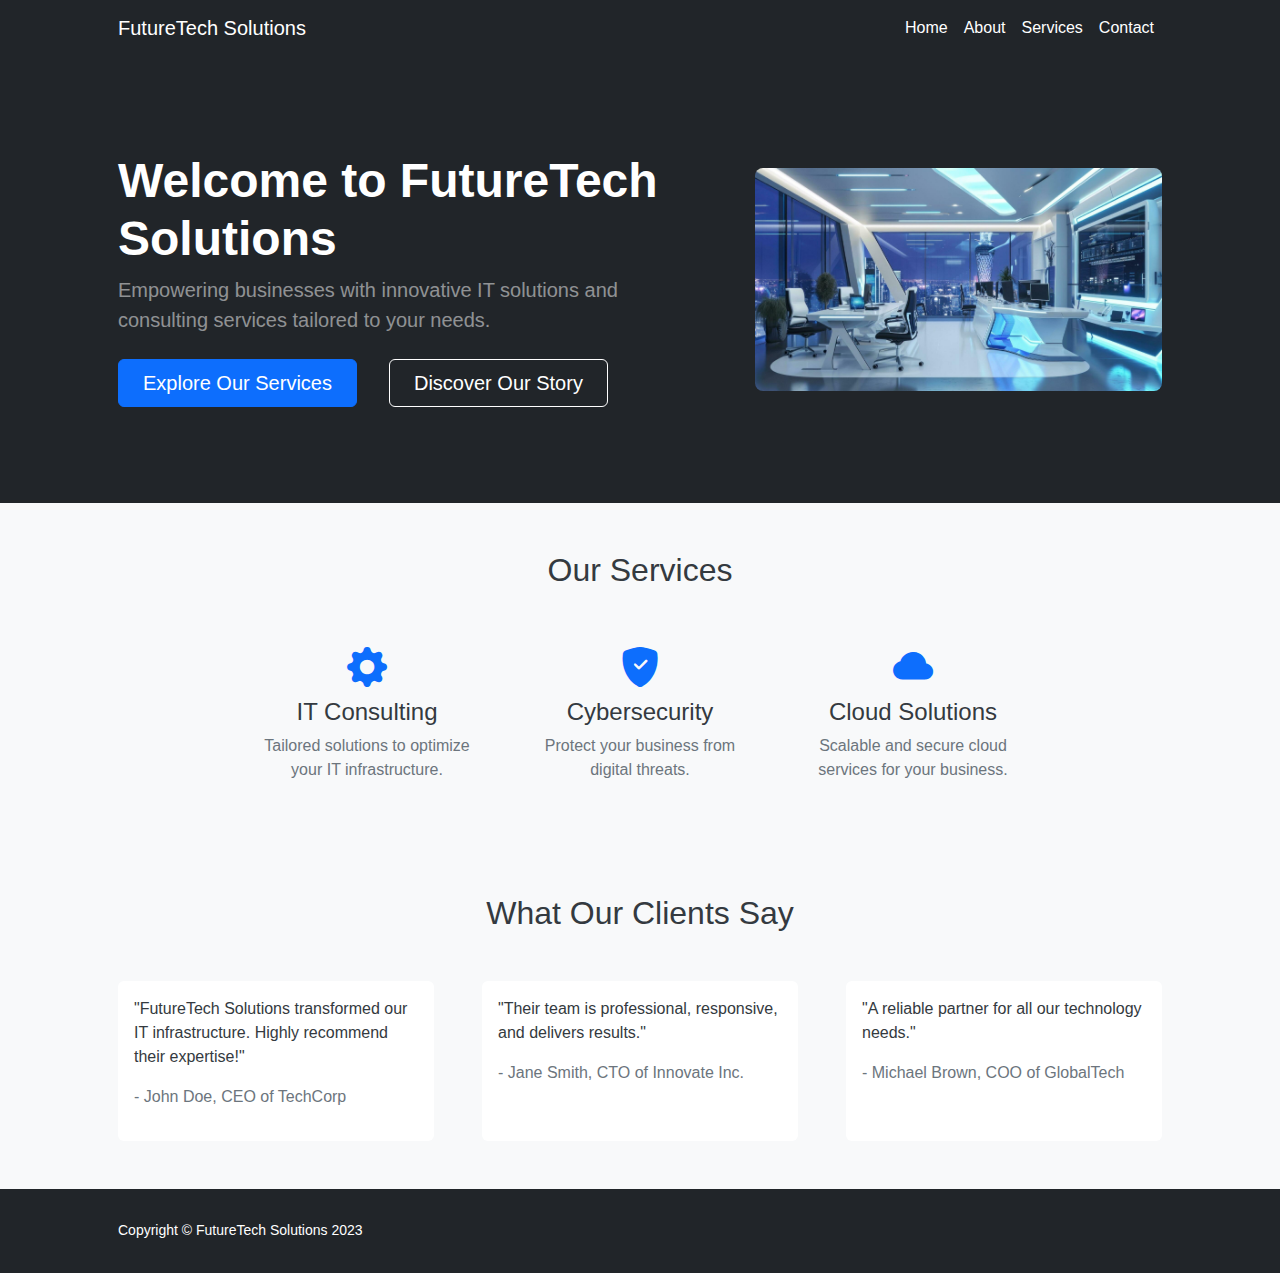
<file: lab 8/exercise/index.html>
<!DOCTYPE html>
<html lang="en">
  <head>
    <meta charset="utf-8" />
    <meta
      name="viewport"
      content="width=device-width, initial-scale=1, shrink-to-fit=no"
    />
    <meta
      name="description"
      content="Empowering businesses with innovative IT solutions and consulting services tailored to your needs."
    />
    <meta
      name="keywords"
      content="IT consulting, technology services, FutureTech Solutions, IT solutions, business technology"
    />
    <meta name="author" content="FutureTech Solutions" />
    <title>FutureTech Solutions | IT Consulting & Technology Services</title>
    <link rel="icon" type="assets/logo.png" href="assets/favicon.ico" />
    <link
      href="https://cdn.jsdelivr.net/npm/bootstrap-icons@1.5.0/font/bootstrap-icons.css"
      rel="stylesheet"
    />
    <link href="css/styles.css" rel="stylesheet" />
  </head>
  <body class="d-flex flex-column h-100">
    <main class="flex-shrink-0">
      <!-- Navigation -->
      <nav class="navbar navbar-expand-lg navbar-dark bg-dark">
        <div class="container px-5">
          <a class="navbar-brand" href="index.html">FutureTech Solutions</a>
          <button
            class="navbar-toggler"
            type="button"
            data-bs-toggle="collapse"
            data-bs-target="#navbarSupportedContent"
            aria-controls="navbarSupportedContent"
            aria-expanded="false"
            aria-label="Toggle navigation"
          >
            <span class="navbar-toggler-icon"></span>
          </button>
          <div class="collapse navbar-collapse" id="navbarSupportedContent">
            <ul class="navbar-nav ms-auto mb-2 mb-lg-0">
              <li class="nav-item">
                <a class="nav-link" href="index.html">Home</a>
              </li>
              <li class="nav-item">
                <a class="nav-link" href="about.html">About</a>
              </li>
              <li class="nav-item">
                <a class="nav-link" href="services.html">Services</a>
              </li>
              <li class="nav-item">
                <a class="nav-link" href="contact.html">Contact</a>
              </li>
            </ul>
          </div>
        </div>
      </nav>

      <!-- Hero Section -->
      <header class="bg-dark py-5">
        <div class="container px-5">
          <div class="row gx-5 align-items-center justify-content-center">
            <div class="col-lg-8 col-xl-7 col-xxl-6">
              <div class="my-5 text-center text-xl-start">
                <h1 class="display-5 fw-bolder text-white mb-2">
                  Welcome to FutureTech Solutions
                </h1>
                <p class="lead fw-normal text-white-50 mb-4">
                  Empowering businesses with innovative IT solutions and
                  consulting services tailored to your needs.
                </p>
                <div
                  class="d-grid gap-3 d-sm-flex justify-content-sm-center justify-content-xl-start"
                >
                  <a
                    class="btn btn-primary btn-lg px-4 me-sm-3"
                    href="services.html"
                    >Explore Our Services</a
                  >
                  <a class="btn btn-outline-light btn-lg px-4" href="about.html"
                    >Discover Our Story</a
                  >
                </div>
              </div>
            </div>
            <div class="col-xl-5 col-xxl-6 d-none d-xl-block text-center">
              <img
                class="img-fluid rounded-3 my-5"
                src="assets/office.jpg"
                alt="FutureTech Solutions"
              />
            </div>
          </div>
        </div>
      </header>

      <!-- Services Overview Section -->
      <section class="py-5">
        <div class="container px-5">
          <h2 class="text-center mb-5">Our Services</h2>
          <div class="row gx-5 justify-content-center">
            <!-- IT Consulting -->
            <div class="col-md-3 text-center">
              <i class="bi bi-gear-fill fs-1 text-primary"></i>
              <h3 class="h4 mb-2">IT Consulting</h3>
              <p class="text-muted">
                Tailored solutions to optimize your IT infrastructure.
              </p>
            </div>
            <!-- Cybersecurity -->
            <div class="col-md-3 text-center">
              <i class="bi bi-shield-fill-check fs-1 text-primary"></i>
              <h3 class="h4 mb-2">Cybersecurity</h3>
              <p class="text-muted">
                Protect your business from digital threats.
              </p>
            </div>
            <!-- Cloud Solutions -->
            <div class="col-md-3 text-center">
              <i class="bi bi-cloud-fill fs-1 text-primary"></i>
              <h3 class="h4 mb-2">Cloud Solutions</h3>
              <p class="text-muted">
                Scalable and secure cloud services for your business.
              </p>
            </div>
          </div>
        </div>
      </section>

      <!-- Testimonials Section -->
      <section class="py-5 bg-light">
        <div class="container px-5">
          <h2 class="text-center mb-5">What Our Clients Say</h2>
          <div class="row gx-5">
            <div class="col-md-4">
              <div class="card h-100">
                <div class="card-body">
                  <p class="card-text">
                    "FutureTech Solutions transformed our IT infrastructure.
                    Highly recommend their expertise!"
                  </p>
                  <p class="text-muted">- John Doe, CEO of TechCorp</p>
                </div>
              </div>
            </div>
            <div class="col-md-4">
              <div class="card h-100">
                <div class="card-body">
                  <p class="card-text">
                    "Their team is professional, responsive, and delivers
                    results."
                  </p>
                  <p class="text-muted">- Jane Smith, CTO of Innovate Inc.</p>
                </div>
              </div>
            </div>
            <div class="col-md-4">
              <div class="card h-100">
                <div class="card-body">
                  <p class="card-text">
                    "A reliable partner for all our technology needs."
                  </p>
                  <p class="text-muted">- Michael Brown, COO of GlobalTech</p>
                </div>
              </div>
            </div>
          </div>
        </div>
      </section>
    </main>

    <!-- Footer -->
    <footer class="bg-dark py-4 mt-auto">
      <div class="container px-5">
        <div
          class="row align-items-center justify-content-between flex-column flex-sm-row"
        >
          <div class="col-auto">
            <div class="small m-0 text-white">
              Copyright &copy; FutureTech Solutions 2023
            </div>
          </div>
          <div class="col-auto">
            <div class="social-icons">
              <a href="#" class="me-3"
                ><i class="fab fa-facebook-f text-white"></i
              ></a>
              <a href="#" class="me-3"
                ><i class="fab fa-twitter text-white"></i
              ></a>
              <a href="#" class="me-3"
                ><i class="fab fa-linkedin-in text-white"></i
              ></a>
              <a href="#"><i class="fab fa-instagram text-white"></i></a>
            </div>
          </div>
        </div>
      </div>
    </footer>

    <script src="https://cdn.jsdelivr.net/npm/bootstrap@5.2.3/dist/js/bootstrap.bundle.min.js"></script>
    <script src="js/scripts.js"></script>
  </body>
</html>
</file>
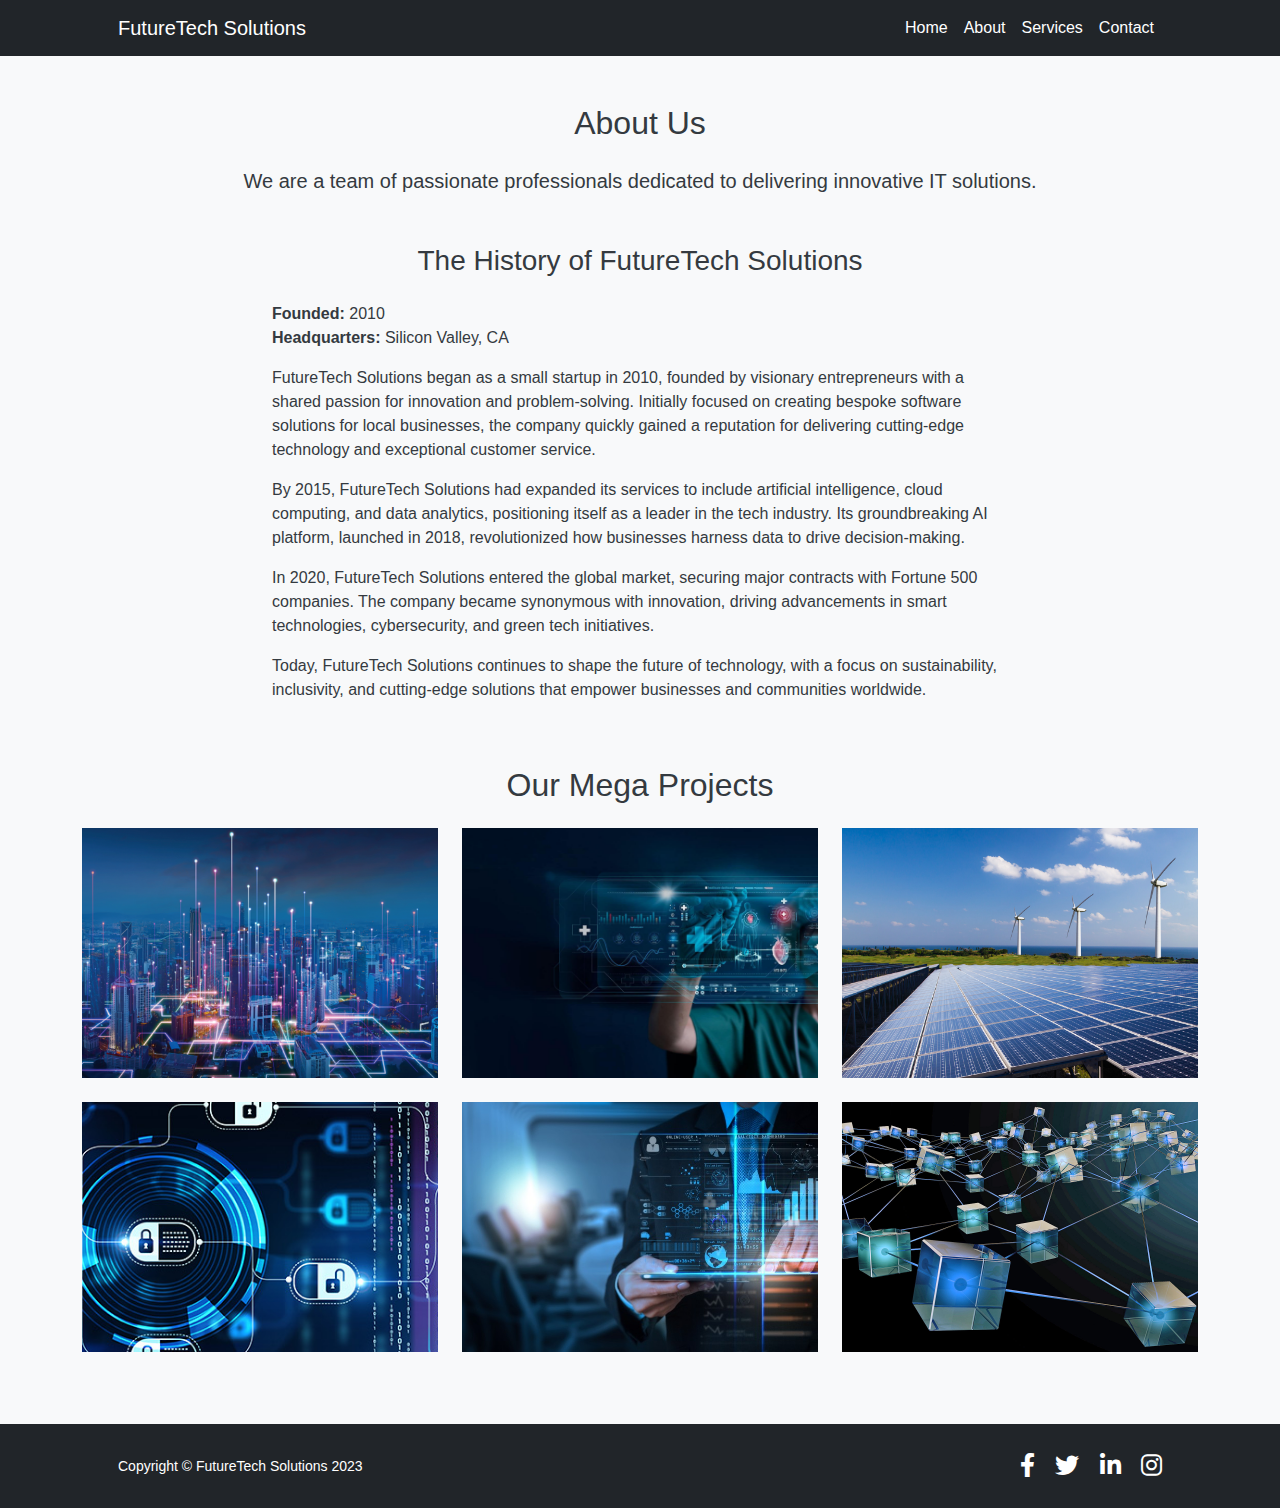
<file: lab 8/exercise/about.html>
<!DOCTYPE html>
<html lang="en">
  <head>
    <meta charset="utf-8" />
    <meta
      name="viewport"
      content="width=device-width, initial-scale=1, shrink-to-fit=no"
    />
    <meta name="description" content="" />
    <meta name="author" content="" />
    <title>FutureTech Solutions - About</title>
    <link rel="icon" type="image/x-icon" href="assets/logo.png" />
    <link
      href="https://cdn.jsdelivr.net/npm/bootstrap@5.3.0/dist/css/bootstrap.min.css"
      rel="stylesheet"
    />
    <link
      href="https://cdnjs.cloudflare.com/ajax/libs/font-awesome/6.0.0-beta3/css/all.min.css"
      rel="stylesheet"
    />
    <link href="css/styles.css" rel="stylesheet" />
  </head>
  <body class="about-page">
    <main class="flex-shrink-0">
      <!-- Navbar -->
      <nav class="navbar navbar-expand-lg navbar-dark bg-dark">
        <div class="container px-5">
          <a class="navbar-brand" href="index.html">FutureTech Solutions</a>
          <button
            class="navbar-toggler"
            type="button"
            data-bs-toggle="collapse"
            data-bs-target="#navbarSupportedContent"
            aria-controls="navbarSupportedContent"
            aria-expanded="false"
            aria-label="Toggle navigation"
          >
            <span class="navbar-toggler-icon"></span>
          </button>
          <div class="collapse navbar-collapse" id="navbarSupportedContent">
            <ul class="navbar-nav ms-auto mb-2 mb-lg-0">
              <li class="nav-item">
                <a class="nav-link" href="index.html">Home</a>
              </li>
              <li class="nav-item">
                <a class="nav-link active" href="about.html">About</a>
              </li>
              <li class="nav-item">
                <a class="nav-link" href="services.html">Services</a>
              </li>
              <li class="nav-item">
                <a class="nav-link" href="contact.html">Contact</a>
              </li>
            </ul>
          </div>
        </div>
      </nav>

      <!-- About Section -->
      <div class="container py-5">
        <h2 class="text-center mb-4">About Us</h2>
        <p class="lead text-center mb-5">
          We are a team of passionate professionals dedicated to delivering
          innovative IT solutions.
        </p>

        <!-- History Section -->
        <div class="row mb-5">
          <div class="col-lg-8 mx-auto">
            <h3 class="text-center mb-4">The History of FutureTech Solutions</h3>
            <p>
              <strong>Founded:</strong> 2010<br />
              <strong>Headquarters:</strong> Silicon Valley, CA
            </p>
            <p>
              FutureTech Solutions began as a small startup in 2010, founded by
              visionary entrepreneurs with a shared passion for innovation and
              problem-solving. Initially focused on creating bespoke software
              solutions for local businesses, the company quickly gained a
              reputation for delivering cutting-edge technology and exceptional customer service.
            </p>
            <p>
              By 2015, FutureTech Solutions had expanded its services to include
              artificial intelligence, cloud computing, and data analytics,
              positioning itself as a leader in the tech industry. Its
              groundbreaking AI platform, launched in 2018, revolutionized how
              businesses harness data to drive decision-making.
            </p>
            <p>
              In 2020, FutureTech Solutions entered the global market, securing
              major contracts with Fortune 500 companies. The company became
              synonymous with innovation, driving advancements in smart
              technologies, cybersecurity, and green tech initiatives.
            </p>
            <p>
              Today, FutureTech Solutions continues to shape the future of
              technology, with a focus on sustainability, inclusivity, and
              cutting-edge solutions that empower businesses and communities
              worldwide.
            </p>
          </div>
        </div>

        <!-- Mega Projects Section -->
        <h2 class="text-center mb-4">Our Mega Projects</h2>
        <div class="row">
          <div class="col-md-4 mb-4">
            <div class="image-card">
              <img
                src="assets/project1.png"
                alt="Mega Project 1"
                class="img-fluid"
              />
              <div class="overlay">
                <h5>Smart City Initiative</h5>
                <p>Transforming urban living with technology</p>
              </div>
            </div>
          </div>
          <div class="col-md-4 mb-4">
            <div class="image-card">
              <img
                src="assets/project2.jpg"
                alt="Mega Project 2"
                class="img-fluid"
              />
              <div class="overlay">
                <h5>AI-Driven Healthcare</h5>
                <p>Revolutionizing patient care with AI</p>
              </div>
            </div>
          </div>
          <div class="col-md-4 mb-4">
            <div class="image-card">
              <img
                src="assets/project3.png"
                alt="Mega Project 3"
                class="img-fluid"
              />
              <div class="overlay">
                <h5>Green Energy Solutions</h5>
                <p>Innovating sustainable energy sources</p>
              </div>
            </div>
          </div>
          <div class="col-md-4 mb-4">
            <div class="image-card">
              <img
                src="assets/project4.png"
                alt="Mega Project 4"
                class="img-fluid"
              />
              <div class="overlay">
                <h5>Cybersecurity Framework</h5>
                <p>Protecting businesses from cyber threats</p>
              </div>
            </div>
          </div>
          <div class="col-md-4 mb-4">
            <div class="image-card">
              <img
                src="assets/project5.png"
                alt="Mega Project 5"
                class="img-fluid"
              />
              <div class="overlay">
                <h5>Data Analytics Platform</h5>
                <p>Empowering decisions with data insights</p>
              </div>
            </div>
          </div>
          <div class="col-md-4 mb-4">
            <div class="image-card">
              <img
                src="assets/project6.png"
                alt="Mega Project 6"
                class="img-fluid"
              />
              <div class="overlay">
                <h5>Blockchain Solutions</h5>
                <p>Enhancing transparency and security</p>
              </div>
            </div>
          </div>
        </div>
      </div>
    </main>

    <!-- Footer -->
    <footer class="bg-dark py-4 mt-auto">
      <div class="container px-5">
        <div
          class="row align-items-center justify-content-between flex-column flex-sm-row"
        >
          <div class="col-auto">
            <div class="small m-0 text-white">
              Copyright &copy; FutureTech Solutions 2023
            </div>
          </div>
          <div class="col-auto">
            <div class="social-icons">
              <a href="#" class="me-3"><i class="fab fa-facebook-f text-white"></i></a>
              <a href="#" class="me-3"><i class="fab fa-twitter text-white"></i></a>
              <a href="#" class="me-3"><i class="fab fa-linkedin-in text-white"></i></a>
              <a href="#"><i class="fab fa-instagram text-white"></i></a>
            </div>
        </div>
      </div>
    </footer>

    <script src="https://cdn.jsdelivr.net/npm/bootstrap@5.3.0/dist/js/bootstrap.bundle.min.js"></script>
  </body>
</html>
</file>
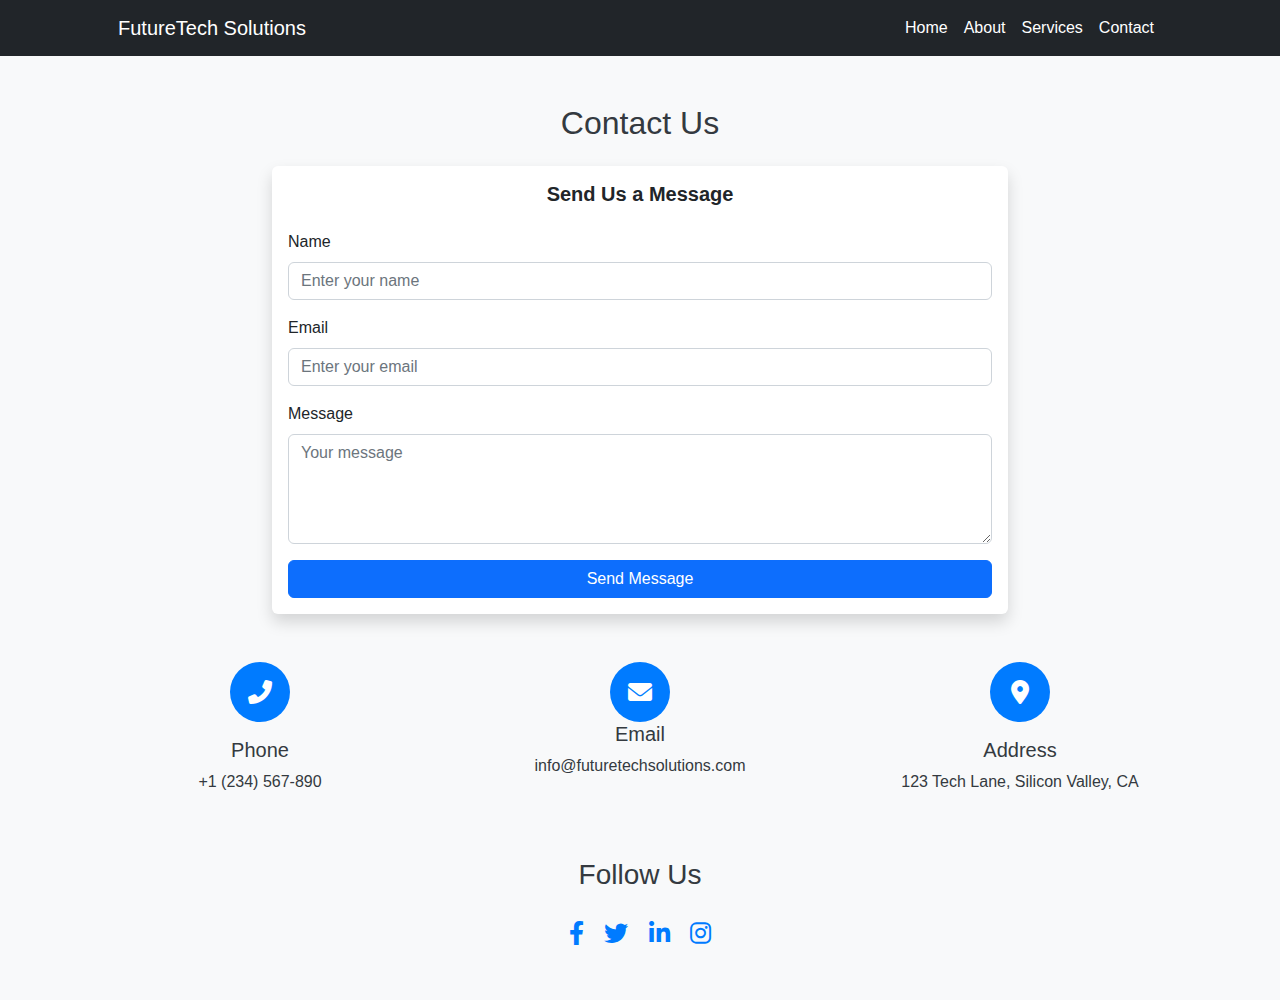
<file: lab 8/exercise/contact.html>
<!DOCTYPE html>
<html lang="en">
  <head>
    <meta charset="utf-8" />
    <meta
      name="viewport"
      content="width=device-width, initial-scale=1, shrink-to-fit=no"
    />
    <meta name="description" content="" />
    <meta name="author" content="" />
    <title>FutureTech Solutions - Contact</title>
    <link rel="icon" type="image/x-icon" href="assets/logo.png" />
    <link
      href="https://cdn.jsdelivr.net/npm/bootstrap@5.3.0/dist/css/bootstrap.min.css"
      rel="stylesheet"
    />
    <link
      href="https://cdnjs.cloudflare.com/ajax/libs/font-awesome/6.0.0-beta3/css/all.min.css"
      rel="stylesheet"
    />
    <link href="css/styles.css" rel="stylesheet" />
  </head>
  <body class="contact-page">
    <main class="flex-shrink-0">
      <!-- Navbar -->
      <nav class="navbar navbar-expand-lg navbar-dark bg-dark">
        <div class="container px-5">
          <a class="navbar-brand" href="index.html">FutureTech Solutions</a>
          <button
            class="navbar-toggler"
            type="button"
            data-bs-toggle="collapse"
            data-bs-target="#navbarSupportedContent"
            aria-controls="navbarSupportedContent"
            aria-expanded="false"
            aria-label="Toggle navigation"
          >
            <span class="navbar-toggler-icon"></span>
          </button>
          <div class="collapse navbar-collapse" id="navbarSupportedContent">
            <ul class="navbar-nav ms-auto mb-2 mb-lg-0">
              <li class="nav-item">
                <a class="nav-link" href="index.html">Home</a>
              </li>
              <li class="nav-item">
                <a class="nav-link" href="about.html">About</a>
              </li>
              <li class="nav-item">
                <a class="nav-link" href="services.html">Services</a>
              </li>
              <li class="nav-item">
                <a class="nav-link active" href="contact.html">Contact</a>
              </li>
            </ul>
          </div>
        </div>
      </nav>

      <!-- Contact Section -->
      <div class="container py-5">
        <h2 class="text-center mb-4">Contact Us</h2>

        <!-- Contact Form in a Box -->
        <div class="row mb-5">
          <div class="col-md-8 mx-auto">
            <div class="card shadow">
              <div class="card-body">
                <h5 class="card-title text-center mb-4">Send Us a Message</h5>
                <form>
                  <div class="mb-3">
                    <label for="name" class="form-label">Name</label>
                    <input
                      type="text"
                      class="form-control"
                      id="name"
                      placeholder="Enter your name"
                      required
                    />
                  </div>
                  <div class="mb-3">
                    <label for="email" class="form-label">Email</label>
                    <input
                      type="email"
                      class="form-control"
                      id="email"
                      placeholder="Enter your email"
                      required
                    />
                  </div>
                  <div class="mb-3">
                    <label for="message" class="form-label">Message</label>
                    <textarea
                      class="form-control"
                      id="message"
                      rows="4"
                      placeholder="Your message"
                      required
                    ></textarea>
                  </div>
                  <button type="submit" class="btn btn-primary w-100">
                    Send Message
                  </button>
                </form>
              </div>
            </div>
          </div>
        </div>

        <!-- Contact Information -->
        <div class="row">
          <div class="col-md-4 text-center">
            <div class="icon-circle">
              <i class="fas fa-phone-alt icon"></i>
            </div>
            <h5 class="mt-3">Phone</h5>
            <p>+1 (234) 567-890</p>
          </div>
          <div class="col-md-4 text-center">
            <div class="icon-circle">
              <i class="fas fa-envelope icon"></i>
            </div>
            <h5 class="mt -3">Email</h5>
            <p>info@futuretechsolutions.com</p>
          </div>
          <div class="col-md-4 text-center">
            <div class="icon-circle">
              <i class="fas fa-map-marker-alt icon"></i>
            </div>
            <h5 class="mt-3">Address</h5>
            <p>123 Tech Lane, Silicon Valley, CA</p>
          </div>
        </div>

        <!-- Follow Us Section -->
        <div class="row mt-5">
          <h3 class="text-center mb-4">Follow Us</h3>
          <div class="col text-center">
            <div class="social-icons">
              <a href="#" class="me-3"><i class="fab fa-facebook-f"></i></a>
              <a href="#" class="me-3"><i class="fab fa-twitter"></i></a>
              <a href="#" class="me-3"><i class="fab fa-linkedin-in"></i></a>
              <a href="#"><i class="fab fa-instagram"></i></a>
            </div>
          </div>
        </div>
      </div>
    </main>

    <script src="https://cdn.jsdelivr.net/npm/bootstrap@5.3.0/dist/js/bootstrap.bundle.min.js"></script>
  </body>
</html>
</file>
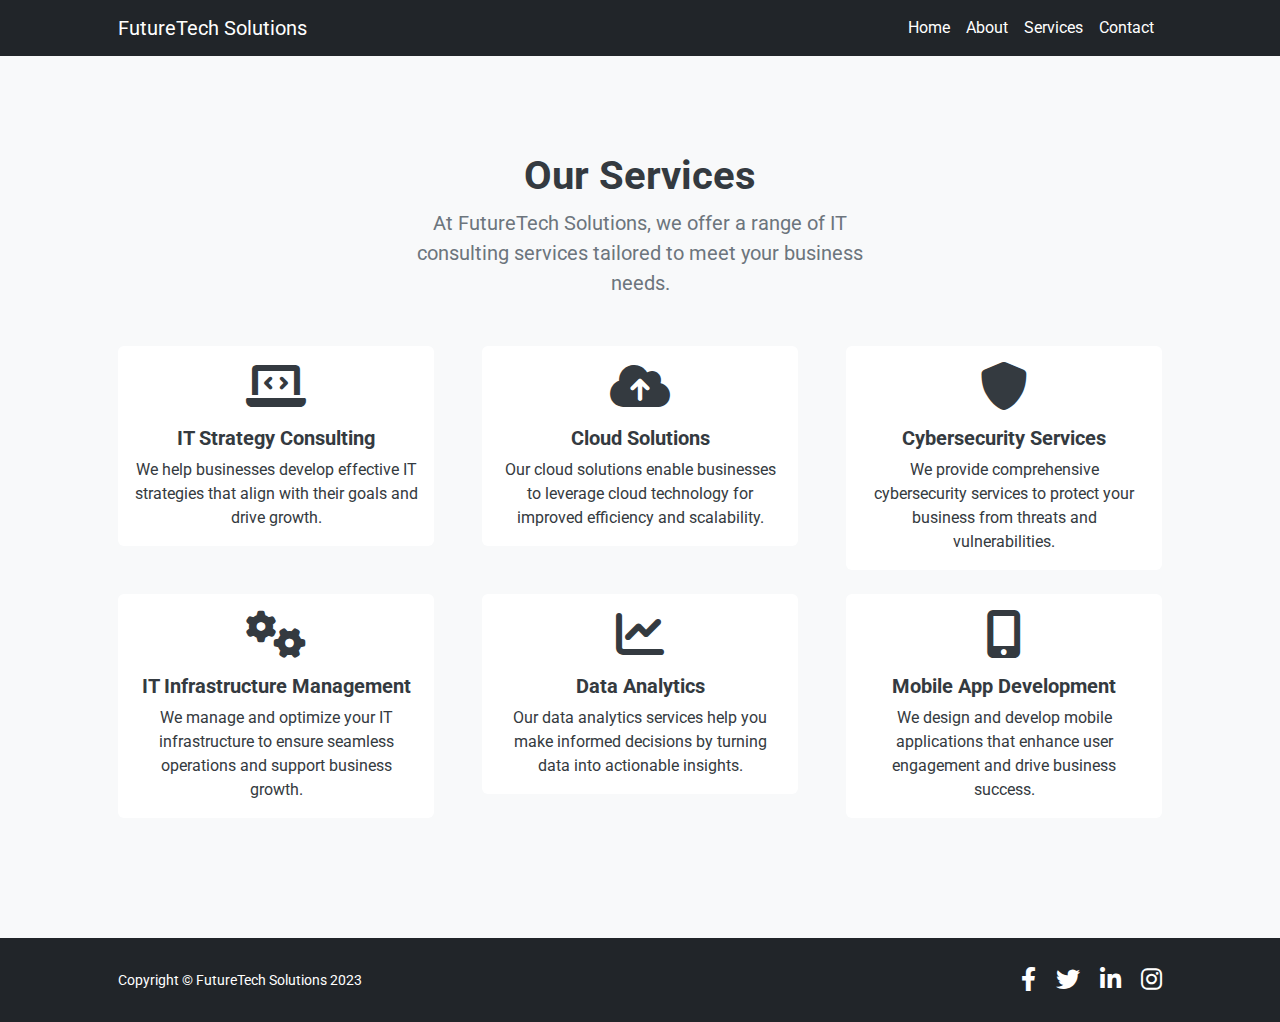
<file: lab 8/exercise/services.html>
<!DOCTYPE html>
<html lang="en">
  <head>
    <meta charset="utf-8" />
    <meta
      name="viewport"
      content="width=device-width, initial-scale=1, shrink-to-fit=no"
    />
    <meta
      name="description"
      content="Services offered by FutureTech Solutions"
    />
    <meta name="author" content="" />
    <title>FutureTech Solutions - Services</title>
    <link rel="icon" type="image/x-icon" href="assets/favicon.ico" />
    <link
      href="https://cdn.jsdelivr.net/npm/bootstrap-icons@1.5.0/font/bootstrap-icons.css"
      rel="stylesheet"
    />
    <link
      href="https://cdnjs.cloudflare.com/ajax/libs/font-awesome/6.0.0-beta3/css/all.min.css"
      rel="stylesheet"
    />
    <link
      href="https://fonts.googleapis.com/css2?family=Roboto:wght@400;700&display=swap"
      rel="stylesheet"
    />
    <link href="css/styles.css" rel="stylesheet" />
  </head>
  <body class="d-flex flex-column h-100">
    <main class="flex-shrink-0 fade-in">
      <nav class="navbar navbar-expand-lg navbar-dark bg-dark">
        <div class="container px-5">
          <a class="navbar-brand" href="index.html">FutureTech Solutions</a>
          <button
            class="navbar-toggler"
            type="button"
            data-bs-toggle="collapse"
            data-bs-target="#navbarSupportedContent"
            aria-controls="navbarSupportedContent"
            aria-expanded="false"
            aria-label="Toggle navigation"
          >
            <span class="navbar-toggler-icon"></span>
          </button>
          <div class="collapse navbar-collapse" id="navbarSupportedContent">
            <ul class="navbar-nav ms-auto mb-2 mb-lg-0">
              <li class="nav-item">
                <a class="nav-link" href="index.html">Home</a>
              </li>
              <li class="nav-item">
                <a class="nav-link" href="about.html">About</a>
              </li>
              <li class="nav-item">
                <a class="nav-link active" href="services.html">Services</a>
              </li>
              <li class="nav-item">
                <a class="nav-link" href="contact.html">Contact</a>
              </li>
            </ul>
          </div>
        </div>
      </nav>
      <section class="py-5">
        <div class="container px-5 my-5">
          <div class="row gx-5 justify-content-center">
            <div class="col-lg-6">
              <div class="text-center mb-5">
                <h1 class="fw-bolder">Our Services</h1>
                <p class="lead fw-normal text-muted mb-0">
                  At FutureTech Solutions, we offer a range of IT consulting
                  services tailored to meet your business needs.
                </p>
              </div>
            </div>
          </div>
          <div class="row gx-5">
            <div class="col-lg-4">
              <div class="card mb-4 text-center">
                <div class="card-body">
                  <i class="fas fa-laptop-code fa-3x mb-3"></i>
                  <h5 class="card-title">IT Strategy Consulting</h5>
                  <p class="card-text">
                    We help businesses develop effective IT strategies that
                    align with their goals and drive growth.
                  </p>
                </div>
              </div>
            </div>
            <div class="col-lg-4">
              <div class="card mb-4 text-center">
                <div class="card-body">
                  <i class="fas fa-cloud-upload-alt fa-3x mb-3"></i>
                  <h5 class="card-title">Cloud Solutions</h5>
                  <p class="card-text">
                    Our cloud solutions enable businesses to leverage cloud
                    technology for improved efficiency and scalability.
                  </p>
                </div>
              </div>
            </div>
            <div class="col-lg-4">
              <div class="card mb-4 text-center">
                <div class="card-body">
                  <i class="fas fa-shield-alt fa-3x mb-3"></i>
                  <h5 class="card-title">Cybersecurity Services</h5>
                  <p class="card-text">
                    We provide comprehensive cybersecurity services to protect
                    your business from threats and vulnerabilities.
                  </p>
                </div>
              </div>
            </div>
          </div>
          <div class="row gx-5">
            <div class="col-lg-4">
              <div class="card mb-4 text-center">
                <div class="card-body">
                  <i class="fas fa-cogs fa-3x mb-3"></i>
                  <h5 class="card-title">IT Infrastructure Management</h5>
                  <p class="card-text">
                    We manage and optimize your IT infrastructure to ensure
                    seamless operations and support business growth.
                  </p>
                </div>
              </div>
            </div>
            <div class="col-lg-4">
              <div class="card mb-4 text-center">
                <div class="card-body">
                  <i class="fas fa-chart-line fa-3x mb-3"></i>
                  <h5 class="card-title">Data Analytics</h5>
                  <p class="card-text">
                    Our data analytics services help you make informed decisions
                    by turning data into actionable insights.
                  </p>
                </div>
              </div>
            </div>
            <div class="col-lg-4">
              <div class="card mb-4 text-center">
                <div class="card-body">
                  <i class="fas fa-mobile-alt fa-3x mb-3"></i>
                  <h5 class="card-title">Mobile App Development</h5>
                  <p class="card-text">
                    We design and develop mobile applications that enhance user
                    engagement and drive business success.
                  </p>
                </div>
              </div>
            </div>
          </div>
        </div>
      </section>
    </main>
    <!-- Footer -->
    <footer class="bg-dark py-4 mt-auto">
      <div class="container px-5">
        <div
          class="row align-items-center justify-content-between flex-column flex-sm-row"
        >
          <div class="col-auto">
            <div class="small m-0 text-white">
              Copyright &copy; FutureTech Solutions 2023
            </div>
          </div>
          <div class="col-auto">
            <div class="social-icons">
              <a href="#" class="me-3"
                ><i class="fab fa-facebook-f text-white"></i
              ></a>
              <a href="#" class="me-3"
                ><i class="fab fa-twitter text-white"></i
              ></a>
              <a href="#" class="me-3"
                ><i class="fab fa-linkedin-in text-white"></i
              ></a>
              <a href="#"><i class="fab fa-instagram text-white"></i></a>
            </div>
          </div>
        </div>
      </div>
    </footer>

    <script src="https://cdn.jsdelivr.net/npm/bootstrap@5.2.3/dist/js/bootstrap.bundle.min.js"></script>
    <script src="js/scripts.js"></script>
  </body>
</html>
</file>
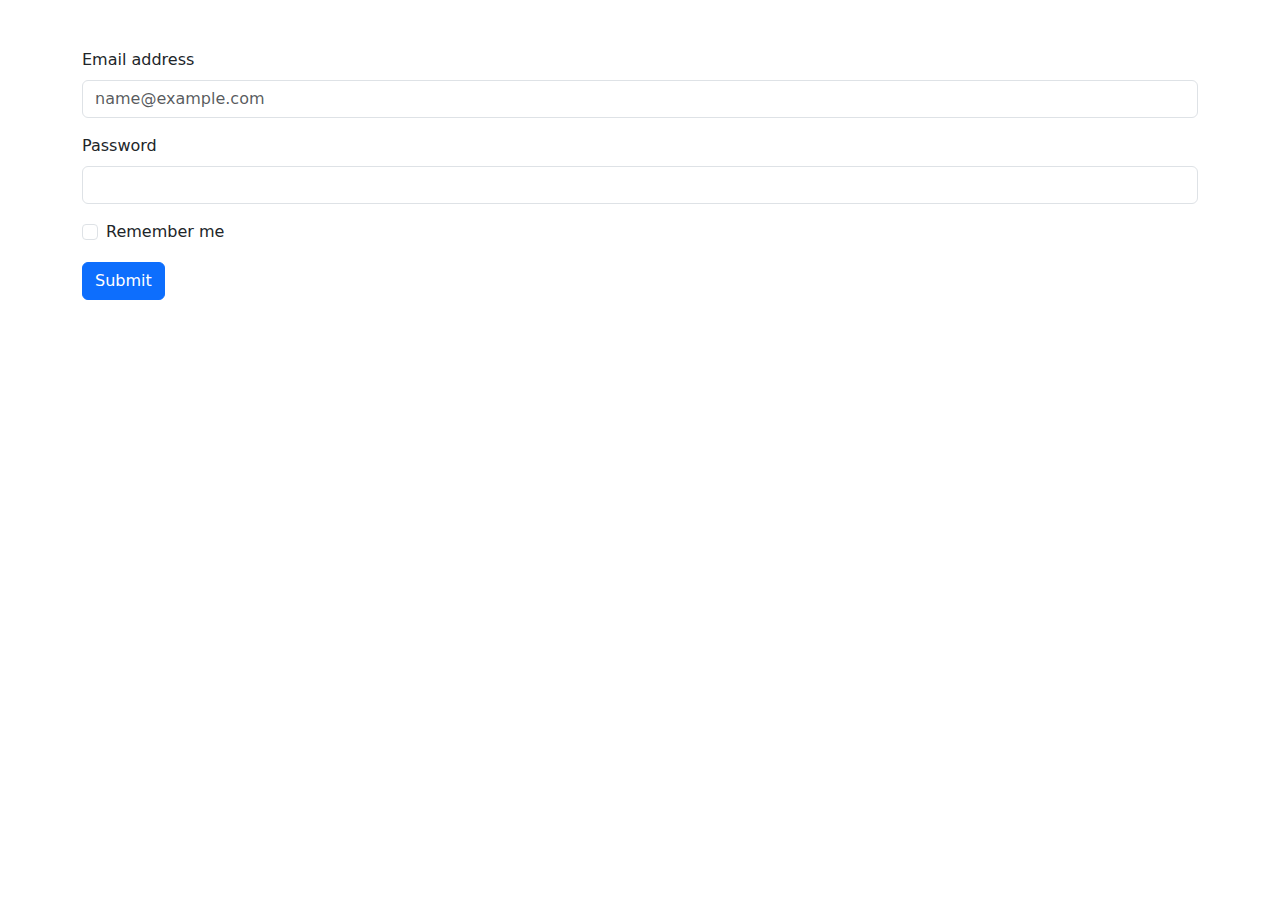
<file: lab 8/lab/basicform.html>
<!DOCTYPE html>
<html lang="en">

<head>
    <meta charset="UTF-8">
    <meta name="viewport" content="width=device-width, initial-scale=1.0">
    <title>Bootstrap Forms</title>
    <link href="https://cdn.jsdelivr.net/npm/bootstrap@5.3.0/dist/css/
bootstrap.min.css" rel="stylesheet">
</head>

<body>
    <div class="container mt-5">
        <form>
            <div class="mb-3">
                <label for="inputEmail" class="form-label">Email address</label>
                <input type="email" class="form-control" id="inputEmail" placeholder="name@example.com">
            </div>
            <div class="mb-3">
                <label for="inputPassword" class="form-label">Password</label>
                <input type="password" class="form-control" id="inputPassword">
            </div>
            <div class="form-check">
                <input type="checkbox" class="form-check-input" id="exampleCheck">
                <label class="form-check-label" for="exampleCheck">Remember me</label>
            </div>
            <button type="submit" class="btn btn-primary mt-3">Submit</button>
        </form>
    </div>
</body>

</html>
</file>
